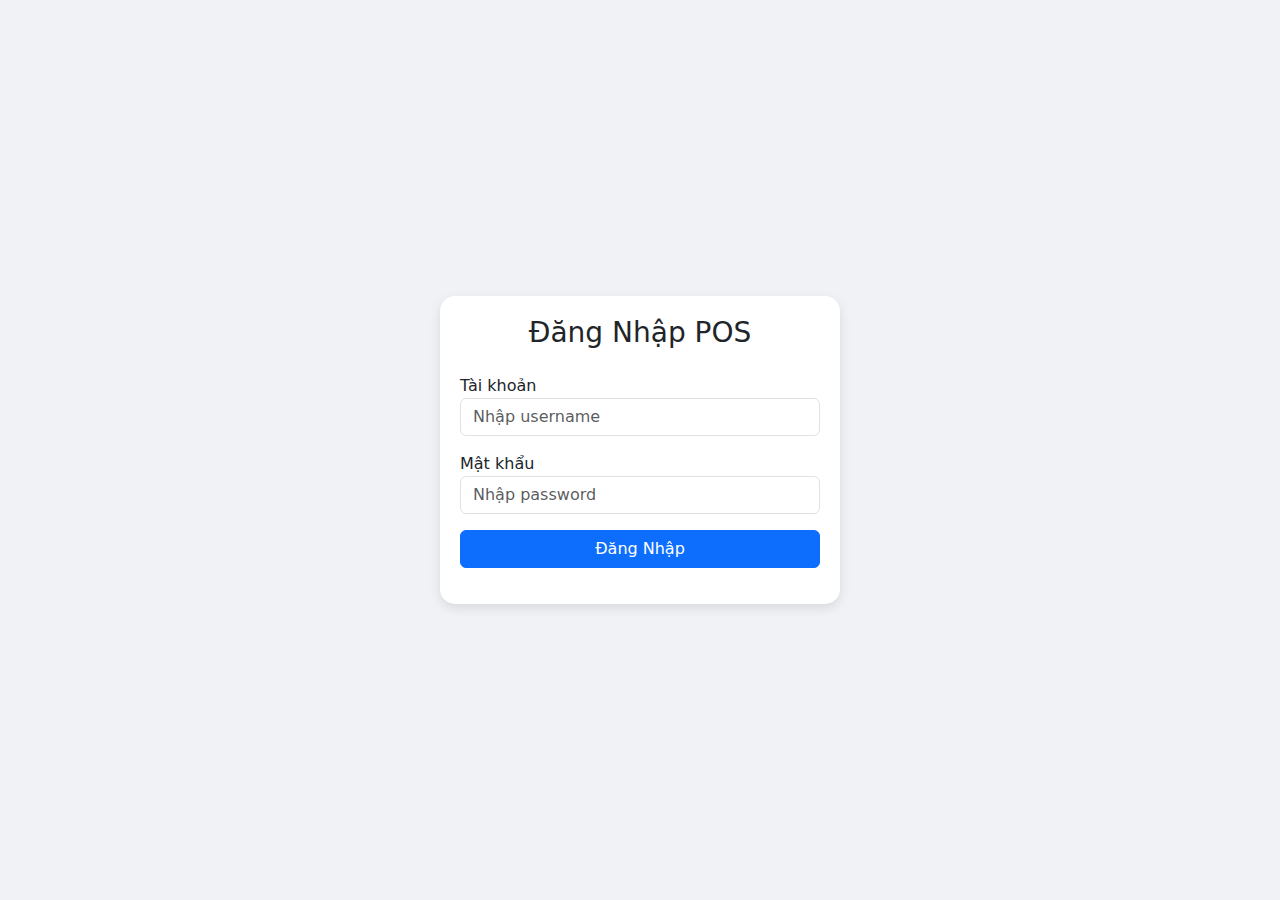
<file: PosSystem.Main/wwwroot/index.html>
<!DOCTYPE html>
<html lang="vi">

<head>
    <meta charset="UTF-8">
    <meta name="viewport" content="width=device-width, initial-scale=1.0">
    <title>POS Login</title>
    <link href="https://cdn.jsdelivr.net/npm/bootstrap@5.3.0/dist/css/bootstrap.min.css" rel="stylesheet">
    <style>
        body {
            background: #f0f2f5;
            display: flex;
            align-items: center;
            justify-content: center;
            height: 100vh;
        }

        .login-card {
            width: 100%;
            max-width: 400px;
            padding: 20px;
            border-radius: 15px;
            background: white;
            box-shadow: 0 4px 12px rgba(0, 0, 0, 0.1);
        }
    </style>
</head>

<body>
    <div class="login-card">
        <h3 class="text-center mb-4">Đăng Nhập POS</h3>
        <div class="mb-3">
            <label>Tài khoản</label>
            <input type="text" id="username" class="form-control" placeholder="Nhập username">
        </div>
        <div class="mb-3">
            <label>Mật khẩu</label>
            <input type="password" id="password" class="form-control" placeholder="Nhập password">
        </div>
        <button class="btn btn-primary w-100" onclick="login()">Đăng Nhập</button>
        <p class="text-danger mt-2 text-center" id="errorMsg"></p>
    </div>

    <script>
        async function login() {
            const user = document.getElementById('username').value;
            const pass = document.getElementById('password').value;
            const btn = document.querySelector('button');

            try {
                btn.disabled = true;
                btn.innerText = "Đang xử lý...";

                const res = await fetch('/api/Auth/login', {
                    method: 'POST',
                    headers: { 'Content-Type': 'application/json' },
                    body: JSON.stringify({ username: user, password: pass })
                });

                if (res.ok) {
                    const data = await res.json();
                    localStorage.setItem('posUser', JSON.stringify(data));
                    window.location.href = 'mobile.html';
                } else {
                    document.getElementById('errorMsg').innerText = "Sai thông tin đăng nhập!";
                }
            } catch (e) {
                alert("Lỗi kết nối server!");
            } finally {
                btn.disabled = false;
                btn.innerText = "Đăng Nhập";
            }
        }
    </script>
</body>

</html>
</file>
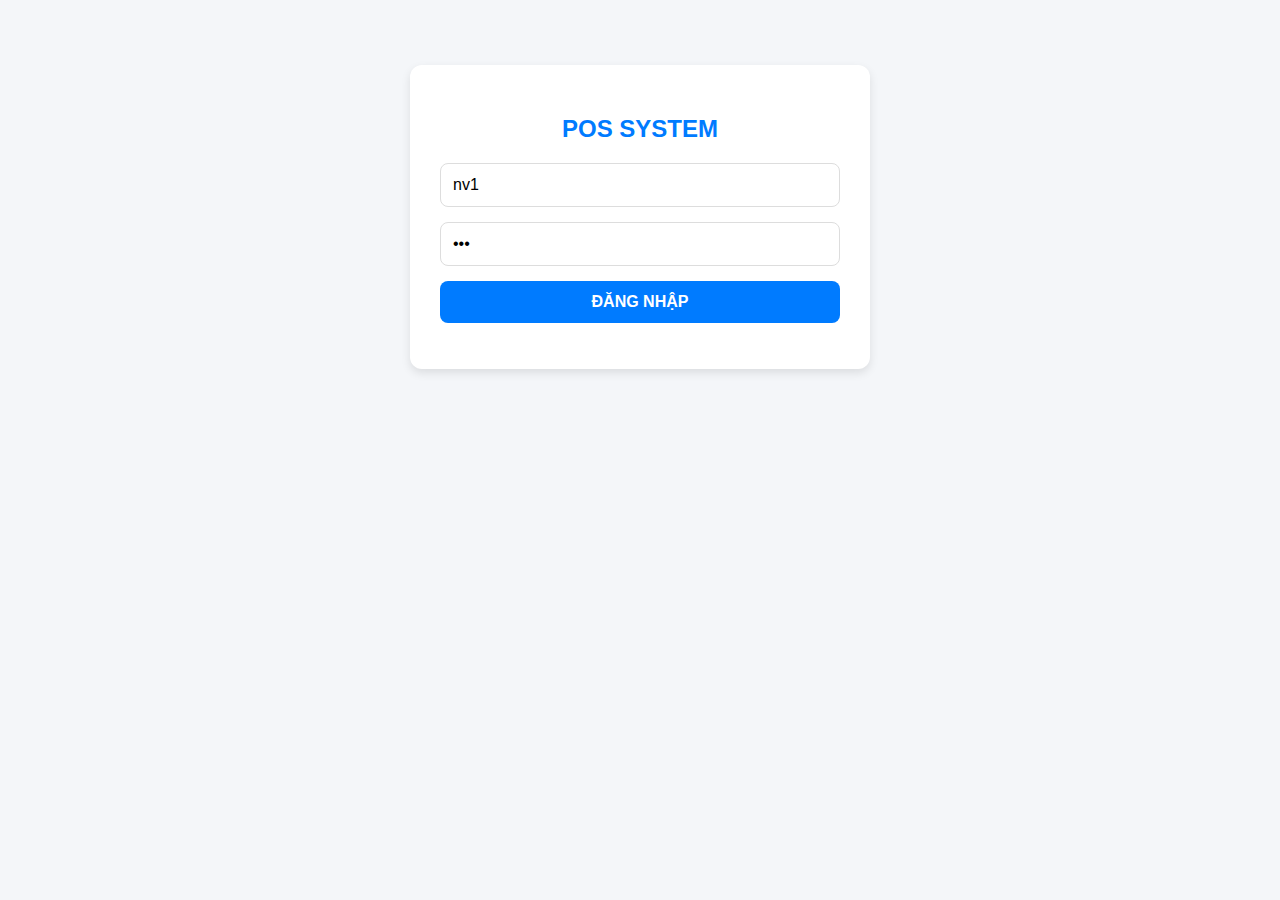
<file: publish/wwwroot/index.html>
<!DOCTYPE html>
<html lang="vi">

<head>
    <meta charset="UTF-8">
    <meta name="viewport" content="width=device-width, initial-scale=1.0, maximum-scale=1.0, user-scalable=no">
    <title>Đăng nhập POS</title>
    <link rel="manifest" href="manifest.json">
    <link rel="stylesheet" href="css/style.css">
</head>

<body>
    <div class="container">
        <div class="login-box">
            <h2 style="text-align: center; color: #007bff;">POS SYSTEM</h2>
            <div class="form-group">
                <input type="text" id="username" class="form-control" placeholder="Tên đăng nhập" value="nv1">
            </div>
            <div class="form-group">
                <input type="password" id="password" class="form-control" placeholder="Mật khẩu" value="123">
            </div>
            <button class="btn btn-primary" onclick="handleLogin()">ĐĂNG NHẬP</button>
            <p id="error-msg" style="color: red; text-align: center; margin-top: 10px;"></p>
        </div>
    </div>

    <script>
        async function handleLogin() {
            const user = document.getElementById('username').value;
            const pass = document.getElementById('password').value;
            const msg = document.getElementById('error-msg');

            try {
                // Gọi API Login
                const res = await fetch('/api/auth/login', {
                    method: 'POST',
                    headers: { 'Content-Type': 'application/json' },
                    body: JSON.stringify({ username: user, password: pass })
                });

                if (res.ok) {
                    const data = await res.json();
                    // Lưu thông tin nhân viên vào bộ nhớ trình duyệt
                    localStorage.setItem('currentUser', JSON.stringify(data));
                    // Chuyển sang màn hình bán hàng
                    window.location.href = '/pos.html';
                } else {
                    msg.innerText = "Sai tên đăng nhập hoặc mật khẩu!";
                }
            } catch (err) {
                msg.innerText = "Lỗi kết nối Server!";
            }
        }
    </script>
</body>

</html>
</file>
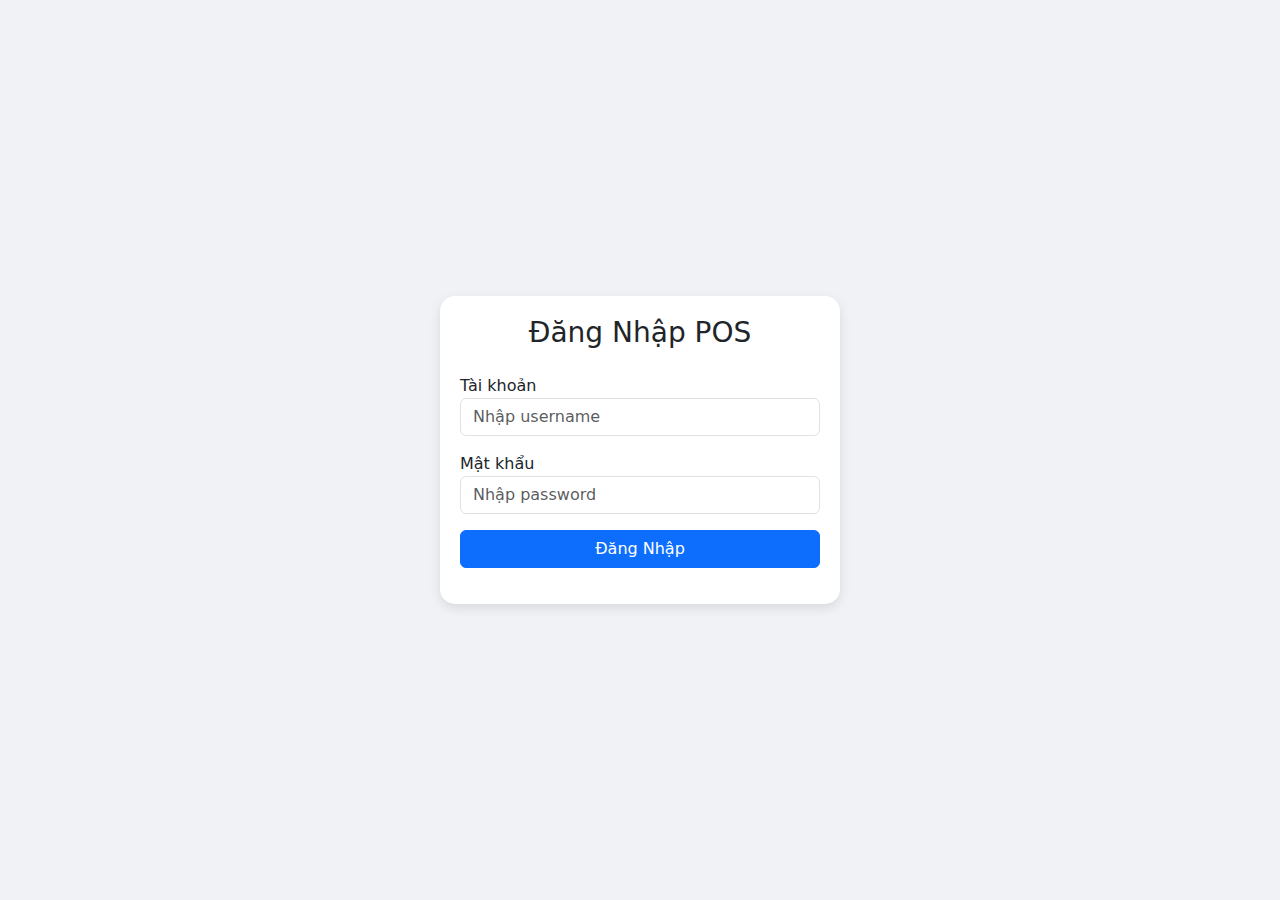
<file: PosSystem.Main/wwwroot/mobile.html>
<!DOCTYPE html>
<html lang="vi">

<head>
    <meta charset="UTF-8">
    <meta name="viewport" content="width=device-width, initial-scale=1, maximum-scale=1, user-scalable=no">
    <title>POS Mobile</title>
    <link href="https://cdn.jsdelivr.net/npm/bootstrap@5.3.0/dist/css/bootstrap.min.css" rel="stylesheet">
    <link rel="stylesheet" href="https://cdnjs.cloudflare.com/ajax/libs/font-awesome/6.0.0/css/all.min.css">
    <link rel="stylesheet" href="css/mobile-style.css">
</head>

<body>

    <div id="view-tables" class="view-section active">
        <div class="app-header d-flex justify-content-between align-items-center">
            <h5 class="m-0"><i class="fas fa-store"></i> Sơ đồ bàn</h5>
            <button class="btn btn-sm btn-outline-danger" onclick="logout()"><i
                    class="fas fa-sign-out-alt"></i></button>
        </div>

        <div class="bg-white p-2 border-bottom">
            <div class="table-filters d-flex" id="tableFilters">
            </div>
        </div>

        <div class="table-grid" id="tableGrid">
        </div>
    </div>

    <div id="view-detail" class="view-section">
        <div class="app-header d-flex align-items-center gap-3">
            <button class="btn btn-light" onclick="showView('view-tables')"><i class="fas fa-arrow-left"></i></button>
            <div class="flex-grow-1">
                <h5 class="m-0" id="detailTableName">Bàn...</h5>
                <span class="badge bg-success" id="detailTableStatus">Empty</span>
            </div>
            <div class="action-select-food" onclick="openMenuSelection()">
                <i class="fas fa-plus-circle"></i> CHỌN MÓN
            </div>
            <button class="btn btn-light text-dark" onclick="toggleActionMenu()"
                style="height: 40px; width: 40px; border-radius: 50%;">
                <i class="fas fa-ellipsis-v"></i>
            </button>
        </div>

        <ul class="nav nav-tabs table-tabs nav-fill mt-2 bg-white" role="tablist">
            <li class="nav-item">
                <a class="nav-link active" data-bs-toggle="tab" href="#tab-cart">Thực đơn đã gọi (Cart)</a>
            </li>
            <li class="nav-item">
                <a class="nav-link" data-bs-toggle="tab" href="#tab-confirmed">Đã xác nhận (Bếp)</a>
            </li>
        </ul>

        <div class="tab-content p-3 pb-5">
            <div id="tab-cart" class="tab-pane active">
                <div id="cartList" class="mb-5">
                    <div class="text-center text-muted mt-5">Chưa chọn món nào</div>
                </div>

                <div class="bottom-action-bar d-none" id="cartActionBar">
                    <div class="fw-bold">Tạm tính: <span id="cartTotalMoney" class="text-primary">0đ</span></div>
                    <button class="btn btn-primary" onclick="sendOrderToKitchen()">
                        <i class="fas fa-paper-plane"></i> Gửi thực đơn
                    </button>
                </div>
            </div>

            <div id="tab-confirmed" class="tab-pane">
                <div class="d-flex justify-content-between mb-2">
                    <span class="text-muted">Tổng tiền:</span>
                    <span class="fw-bold fs-5 text-danger" id="confirmedTotal">0đ</span>
                </div>
                <div id="confirmedList">
                    <div class="text-center mt-5">
                        <div class="spinner-border text-primary"></div>
                    </div>
                </div>
            </div>
        </div>
    </div>

    <div id="view-menu" class="view-section bg-white">
        <div class="app-header d-flex align-items-center gap-2">
            <button class="btn btn-light" onclick="cancelMenuSelection()"><i class="fas fa-times"></i></button>
            <input type="text" class="form-control" id="searchDish" placeholder="Tìm món ăn..." onkeyup="searchMenu()">
        </div>

        <div class="category-bar" id="categoryBar">
        </div>

        <div id="dishList" class="pb-5 mb-5">
        </div>

        <div class="bottom-action-bar" id="menuActionBar" style="display:none;">
            <div>Đã chọn: <b id="selectedCount">0</b> hàng hoá</div>
            <button class="btn btn-success" onclick="confirmMenuSelection()">
                <i class="fas fa-check"></i> Xong
            </button>
        </div>
    </div>

    <div class="position-fixed top-50 start-50 translate-middle p-3" style="z-index: 2000">
        <div id="liveToast" class="toast align-items-center text-white bg-success border-0" role="alert"
            aria-live="assertive" aria-atomic="true">
            <div class="d-flex">
                <div class="toast-body" id="toastMessage">
                    Thao tác thành công!
                </div>
                <button type="button" class="btn-close btn-close-white me-2 m-auto" data-bs-dismiss="toast"
                    aria-label="Close"></button>
            </div>
        </div>
    </div>
    <div class="modal fade" id="noteModal" tabindex="-1" aria-hidden="true">
        <div class="modal-dialog modal-dialog-centered">
            <div class="modal-content">
                <div class="modal-header py-2">
                    <h6 class="modal-title fw-bold">Ghi chú món ăn</h6>
                    <button type="button" class="btn-close" data-bs-dismiss="modal"></button>
                </div>
                <div class="modal-body">
                    <input type="hidden" id="noteTargetId"> <input type="hidden" id="noteType"> <textarea
                        class="form-control mb-2" id="noteInput" rows="3"
                        placeholder="Ví dụ: Ít đường, không đá..."></textarea>
                    <div class="d-flex gap-2 flex-wrap">
                        <span class="badge bg-light text-dark border p-2 cursor-pointer"
                            onclick="appendNote('Ít đá')">Ít đá</span>
                        <span class="badge bg-light text-dark border p-2 cursor-pointer"
                            onclick="appendNote('Ít đường')">Ít đường</span>
                        <span class="badge bg-light text-dark border p-2 cursor-pointer"
                            onclick="appendNote('Không hành')">Không hành</span>
                        <span class="badge bg-light text-dark border p-2 cursor-pointer"
                            onclick="appendNote('Mang về')">Mang về</span>
                    </div>
                </div>
                <div class="modal-footer py-1">
                    <button type="button" class="btn btn-primary w-100" onclick="saveNote()">Lưu Ghi Chú</button>
                </div>
            </div>
        </div>
    </div>
    <div id="actionSheetOverlay" class="action-sheet-overlay" onclick="toggleActionMenu()"></div>
    <div id="actionSheet" class="action-sheet">
        <div class="text-center text-muted mb-3"><small>Chức năng mở rộng</small></div>

        <button id="btnMenuRequest" class="action-btn bg-warning-subtle text-warning-emphasis"
            onclick="openConfirmModal('request')">
            <i class="fas fa-print"></i> Yêu cầu In / Thanh toán
        </button>

        <button id="btnMenuMove" class="action-btn bg-secondary-subtle text-secondary-emphasis"
            onclick="openMoveTableModal()">
            <i class="fas fa-exchange-alt"></i> Chuyển / Gộp bàn
        </button>

        <button id="btnMenuPay" class="action-btn bg-success-subtle text-success-emphasis"
            onclick="openConfirmModal('payment')">
            <i class="fas fa-money-bill-wave"></i> Thanh toán NGAY
        </button>

        <button class="btn btn-light w-100 mt-2 text-muted" onclick="toggleActionMenu()">Đóng</button>
    </div>

    <div id="moveTableModal" class="custom-modal-overlay">
        <div class="custom-modal">
            <div class="modal-header">Chọn bàn chuyển đến</div>
            <div class="modal-body">
                <div id="tableSelectGrid" class="table-select-grid">Loading...</div>
            </div>
            <div class="modal-footer">
                <button class="btn btn-light" onclick="closeModal('moveTableModal')">Hủy</button>
            </div>
        </div>
    </div>

    <div id="confirmModal" class="custom-modal-overlay">
        <div class="custom-modal">
            <div class="modal-header" id="confirmTitle">Xác nhận</div>
            <div class="modal-body text-center">
                <div class="mb-3"><i id="confirmIcon" class="fas fa-question-circle fa-3x text-primary"></i></div>
                <p id="confirmMessage">Bạn có chắc chắn?</p>
            </div>
            <div class="modal-footer">
                <button class="btn btn-light" onclick="closeModal('confirmModal')">Hủy</button>
                <button id="btnConfirmAction" class="btn btn-primary">Đồng ý</button>
            </div>
        </div>
    </div>

    <div id="cancelModal" class="custom-modal-overlay">
        <div class="custom-modal">
            <div class="modal-header">Hủy / Trả món</div>
            <div class="modal-body">
                <p id="cancelItemName" class="fw-bold text-center mb-0">Món ăn</p>
                <div class="qty-control">
                    <button class="btn-circle text-danger" onclick="adjustCancelQty(-1)">-</button>
                    <div class="qty-display" id="cancelQtyDisplay">1</div>
                    <button class="btn-circle text-success" onclick="adjustCancelQty(1)">+</button>
                </div>
                <div class="text-center text-muted small">Tối đa: <span id="cancelMaxQty">0</span></div>
            </div>
            <div class="modal-footer">
                <button class="btn btn-light" onclick="closeModal('cancelModal')">Đóng</button>
                <button class="btn btn-danger" onclick="submitCancelItem()">Xác nhận Hủy</button>
            </div>
        </div>
    </div>

    <script>
        function appendNote(text) {
            const el = document.getElementById('noteInput');
            el.value = el.value ? el.value + ', ' + text : text;
        }
    </script>

    <script src="https://cdn.jsdelivr.net/npm/bootstrap@5.3.0/dist/js/bootstrap.bundle.min.js"></script>
    <script src="js/signalr.min.js"></script>
    <script src="js/mobile-app.js"></script>
</body>

</html>
</file>
<file: publish/wwwroot/css/style.css>
:root {
    --primary: #007bff;
    --success: #28a745;
    --danger: #dc3545;
    --dark: #343a40;
    --light: #f8f9fa;
}

body {
    font-family: -apple-system, BlinkMacSystemFont, "Segoe UI", Roboto, sans-serif;
    margin: 0;
    padding: 0;
    background-color: #f4f6f9;
    user-select: none;
    /* Chặn bôi đen văn bản khi chạm */
}

/* Tiện ích */
.d-none {
    display: none !important;
}

.container {
    padding: 15px;
}

.btn {
    display: block;
    width: 100%;
    padding: 12px;
    border: none;
    border-radius: 8px;
    font-size: 16px;
    font-weight: bold;
    cursor: pointer;
    text-align: center;
}

.btn-primary {
    background: var(--primary);
    color: white;
}

.btn-danger {
    background: var(--danger);
    color: white;
}

/* Login Form */
.login-box {
    max-width: 400px;
    margin: 50px auto;
    background: white;
    padding: 30px;
    border-radius: 12px;
    box-shadow: 0 4px 10px rgba(0, 0, 0, 0.1);
}

.form-group {
    margin-bottom: 15px;
}

.form-control {
    width: 100%;
    padding: 12px;
    border: 1px solid #ddd;
    border-radius: 8px;
    box-sizing: border-box;
    font-size: 16px;
}

/* Màn hình Bàn (Dashboard) */
.header {
    background: var(--primary);
    color: white;
    padding: 15px;
    display: flex;
    justify-content: space-between;
    align-items: center;
    position: sticky;
    top: 0;
    z-index: 100;
}

.table-grid {
    display: grid;
    grid-template-columns: repeat(3, 1fr);
    /* 3 bàn 1 hàng */
    gap: 10px;
    padding: 10px;
}

.table-card {
    background: white;
    padding: 20px 10px;
    border-radius: 8px;
    text-align: center;
    box-shadow: 0 2px 5px rgba(0, 0, 0, 0.05);
    font-weight: bold;
    cursor: pointer;
    border: 2px solid transparent;
}

.table-card.empty {
    border-color: var(--success);
    color: var(--success);
}

.table-card.occupied {
    background: var(--danger);
    color: white;
    border-color: var(--danger);
}

/* --- PHẦN MỚI CHO TRANG ORDER --- */

/* Menu Tabs (Nhóm món ngang) */
.menu-tabs {
    display: flex;
    overflow-x: auto;
    background: white;
    padding: 10px;
    position: sticky;
    top: 60px;
    /* Dưới Header */
    z-index: 90;
    box-shadow: 0 2px 5px rgba(0, 0, 0, 0.05);
}

.tab-item {
    padding: 8px 15px;
    margin-right: 10px;
    background: #eee;
    border-radius: 20px;
    white-space: nowrap;
    font-weight: bold;
    color: #666;
}

.tab-item.active {
    background: var(--primary);
    color: white;
}

/* Danh sách món ăn */
.dish-grid {
    display: grid;
    grid-template-columns: 1fr 1fr;
    /* 2 món 1 hàng */
    gap: 10px;
    padding: 10px;
    padding-bottom: 80px;
    /* Để không bị nút giỏ hàng che */
}

.dish-card {
    background: white;
    border-radius: 8px;
    overflow: hidden;
    box-shadow: 0 2px 4px rgba(0, 0, 0, 0.1);
}

.dish-img {
    width: 100%;
    height: 120px;
    object-fit: cover;
    background: #ddd;
}

.dish-info {
    padding: 10px;
}

.dish-name {
    font-weight: bold;
    font-size: 14px;
    margin-bottom: 5px;
    height: 40px;
    overflow: hidden;
}

.dish-price {
    color: var(--danger);
    font-weight: bold;
}

/* Nút Giỏ hàng nổi */
.cart-floating {
    position: fixed;
    bottom: 0;
    left: 0;
    width: 100%;
    background: white;
    padding: 15px;
    box-shadow: 0 -2px 10px rgba(0, 0, 0, 0.1);
    display: flex;
    justify-content: space-between;
    align-items: center;
    box-sizing: border-box;
}

.cart-total {
    font-size: 18px;
    font-weight: bold;
    color: var(--danger);
}

.btn-order {
    width: 150px;
    background: var(--success);
}

/* Popup xác nhận */
.modal {
    position: fixed;
    top: 0;
    left: 0;
    width: 100%;
    height: 100%;
    background: rgba(0, 0, 0, 0.5);
    display: flex;
    justify-content: center;
    align-items: center;
    z-index: 200;
}

.modal-content {
    background: white;
    padding: 20px;
    border-radius: 10px;
    width: 80%;
    max-height: 80vh;
    overflow-y: auto;
}

/* --- PHẦN GIAO DIỆN TAB CHUYỂN ĐỔI --- */
.nav-segment {
    display: flex;
    background: white;
    padding: 10px;
    border-bottom: 1px solid #ddd;
}

.segment-btn {
    flex: 1;
    padding: 10px;
    text-align: center;
    border: 1px solid var(--primary);
    color: var(--primary);
    font-weight: bold;
    cursor: pointer;
}

.segment-btn:first-child {
    border-radius: 8px 0 0 8px;
}

.segment-btn:last-child {
    border-radius: 0 8px 8px 0;
}

.segment-btn.active {
    background: var(--primary);
    color: white;
}

/* Danh sách món đã gọi (Dạng list đơn giản) */
.ordered-list {
    padding: 10px;
    background: white;
    min-height: calc(100vh - 150px);
}

.order-item {
    display: flex;
    justify-content: space-between;
    padding: 12px 0;
    border-bottom: 1px solid #eee;
    align-items: center;
}

.item-badge {
    font-size: 12px;
    padding: 4px 8px;
    border-radius: 4px;
    color: white;
    font-weight: bold;
}

.status-new {
    background: #17a2b8;
}

/* Mới gọi */
.status-sent {
    background: #28a745;
}

/* Đã gửi bếp */

.empty-state {
    text-align: center;
    color: #999;
    margin-top: 50px;
}

/* --- PHẦN GIAO DIỆN TAB CHUYỂN ĐỔI --- */
.nav-segment {
    display: flex;
    background: white;
    padding: 10px;
    border-bottom: 1px solid #ddd;
}

.segment-btn {
    flex: 1;
    padding: 10px;
    text-align: center;
    border: 1px solid var(--primary);
    color: var(--primary);
    font-weight: bold;
    cursor: pointer;
}

.segment-btn:first-child {
    border-radius: 8px 0 0 8px;
}

.segment-btn:last-child {
    border-radius: 0 8px 8px 0;
}

.segment-btn.active {
    background: var(--primary);
    color: white;
}

/* Danh sách món đã gọi (Dạng list đơn giản) */
.ordered-list {
    padding: 10px;
    background: white;
    min-height: calc(100vh - 150px);
}

.order-item {
    display: flex;
    justify-content: space-between;
    padding: 12px 0;
    border-bottom: 1px solid #eee;
    align-items: center;
}

.item-badge {
    font-size: 12px;
    padding: 4px 8px;
    border-radius: 4px;
    color: white;
    font-weight: bold;
}

.status-new {
    background: #17a2b8;
}

/* Mới gọi */
.status-sent {
    background: #28a745;
}

/* Đã gửi bếp */

.empty-state {
    text-align: center;
    color: #999;
    margin-top: 50px;
}
</file>
<file: PosSystem.Main/wwwroot/css/mobile-style.css>
:root {
    --primary-color: #ff6b6b;
    /* Màu cam đỏ chủ đạo cho F&B */
    --secondary-color: #4ecdc4;
    --bg-light: #f8f9fa;
    --text-dark: #2d3436;
}

body {
    font-family: 'Segoe UI', Tahoma, Geneva, Verdana, sans-serif;
    background-color: var(--bg-light);
    color: var(--text-dark);
    -webkit-tap-highlight-color: transparent;
    padding-bottom: 80px;
    /* Chừa chỗ cho bottom bar */
}

/* Các màn hình (Views) */
.view-section {
    display: none;
    /* Mặc định ẩn, JS sẽ bật lên */
    min-height: 100vh;
}

.view-section.active {
    display: block;
    animation: fadeIn 0.2s;
}

@keyframes fadeIn {
    from {
        opacity: 0;
    }

    to {
        opacity: 1;
    }
}

/* Header */
.app-header {
    background: white;
    box-shadow: 0 2px 10px rgba(0, 0, 0, 0.05);
    position: sticky;
    top: 0;
    z-index: 1000;
    padding: 10px 15px;
}

/* Filter Bàn */
.table-filters {
    overflow-x: auto;
    white-space: nowrap;
    padding-bottom: 5px;
}

.filter-btn {
    border-radius: 20px;
    padding: 5px 15px;
    margin-right: 8px;
    border: 1px solid #ddd;
    background: white;
    color: #666;
}

.filter-btn.active {
    background: var(--primary-color);
    color: white;
    border-color: var(--primary-color);
}

/* Grid Bàn */
.table-grid {
    display: grid;
    grid-template-columns: repeat(auto-fill, minmax(100px, 1fr));
    gap: 10px;
    padding: 15px;
}

.table-card {
    background: white;
    border-radius: 12px;
    padding: 20px 10px;
    text-align: center;
    box-shadow: 0 2px 5px rgba(0, 0, 0, 0.05);
    cursor: pointer;
    border: 2px solid transparent;
}

.table-card.occupied {
    background-color: #fff3cd;
    /* Màu vàng nhạt cho bàn có khách */
    border-color: #ffc107;
}

.table-card.selected {
    border-color: var(--primary-color);
}

/* Chi tiết bàn */
.table-tabs .nav-link {
    color: #666;
    font-weight: 600;
}

.table-tabs .nav-link.active {
    color: var(--primary-color);
    border-bottom: 3px solid var(--primary-color);
}

.action-select-food {
    color: var(--primary-color);
    font-weight: bold;
    cursor: pointer;
}

/* Danh sách món (Menu Selection) */
.category-bar {
    position: sticky;
    top: 60px;
    /* Dưới header chính */
    background: #fff;
    z-index: 999;
    padding: 10px;
    overflow-x: auto;
    white-space: nowrap;
    border-bottom: 1px solid #eee;
}

.dish-item {
    display: flex;
    justify-content: space-between;
    align-items: center;
    background: white;
    padding: 15px;
    border-bottom: 1px solid #eee;
}

.dish-info h6 {
    margin: 0;
    font-weight: 600;
}

.dish-price {
    color: var(--primary-color);
    font-weight: bold;
}

.qty-control {
    display: flex;
    align-items: center;
    gap: 10px;
}

.btn-qty {
    width: 32px;
    height: 32px;
    border-radius: 50%;
    border: 1px solid #ddd;
    display: flex;
    align-items: center;
    justify-content: center;
    font-weight: bold;
    background: white;
}

.btn-qty.active {
    background: var(--primary-color);
    color: white;
    border: none;
}

/* Bottom Floating Bar */
.bottom-action-bar {
    position: fixed;
    bottom: 0;
    left: 0;
    width: 100%;
    background: white;
    padding: 15px;
    box-shadow: 0 -2px 10px rgba(0, 0, 0, 0.1);
    z-index: 1050;
    display: flex;
    justify-content: space-between;
    align-items: center;
}

/* --- ACTION SHEET (Menu trượt từ dưới) --- */
.action-sheet-overlay {
    display: none;
    position: fixed;
    top: 0;
    left: 0;
    right: 0;
    bottom: 0;
    background: rgba(0, 0, 0, 0.5);
    z-index: 2000;
}

.action-sheet {
    position: fixed;
    bottom: 0;
    left: 0;
    right: 0;
    background: white;
    border-top-left-radius: 20px;
    border-top-right-radius: 20px;
    padding: 20px;
    z-index: 2001;
    transform: translateY(100%);
    transition: transform 0.3s ease-out;
}

.action-sheet.show {
    transform: translateY(0);
}

.action-btn {
    width: 100%;
    padding: 12px;
    margin-bottom: 10px;
    border-radius: 10px;
    font-weight: bold;
    text-align: left;
    border: none;
    display: flex;
    align-items: center;
}

.action-btn i {
    width: 30px;
    text-align: center;
    margin-right: 10px;
}

/* --- CUSTOM MODAL (Popup giữa màn hình) --- */
.custom-modal-overlay {
    display: none;
    position: fixed;
    top: 0;
    left: 0;
    right: 0;
    bottom: 0;
    background: rgba(0, 0, 0, 0.6);
    z-index: 3000;
    align-items: center;
    justify-content: center;
}

.custom-modal {
    background: white;
    width: 90%;
    max-width: 400px;
    border-radius: 12px;
    overflow: hidden;
    box-shadow: 0 5px 15px rgba(0, 0, 0, 0.3);
    animation: zoomIn 0.2s;
}

.modal-header {
    padding: 15px;
    background: #f8f9fa;
    border-bottom: 1px solid #eee;
    font-weight: bold;
    font-size: 1.1em;
}

.modal-body {
    padding: 20px;
    max-height: 60vh;
    overflow-y: auto;
}

.modal-footer {
    padding: 10px;
    text-align: right;
    border-top: 1px solid #eee;
    display: flex;
    gap: 10px;
    justify-content: flex-end;
}

@keyframes zoomIn {
    from {
        transform: scale(0.9);
        opacity: 0;
    }

    to {
        transform: scale(1);
        opacity: 1;
    }
}

/* --- SELECTION GRID (Chọn bàn) --- */
.table-select-grid {
    display: grid;
    grid-template-columns: repeat(3, 1fr);
    gap: 10px;
}

.table-option {
    padding: 10px;
    border: 1px solid #ddd;
    border-radius: 8px;
    text-align: center;
    cursor: pointer;
    background: #fff;
}

.table-option.active {
    background: #007bff;
    color: white;
    border-color: #007bff;
}

.table-option.occupied {
    background: #fff3cd;
    border-color: #ffeeba;
}

/* --- QUANTITY CONTROL (+/-) --- */
.qty-control {
    display: flex;
    align-items: center;
    justify-content: center;
    gap: 15px;
    margin: 20px 0;
}

.btn-circle {
    width: 40px;
    height: 40px;
    border-radius: 50%;
    border: 1px solid #ddd;
    background: white;
    font-size: 20px;
    font-weight: bold;
    display: flex;
    align-items: center;
    justify-content: center;
}

.qty-display {
    font-size: 24px;
    font-weight: bold;
    width: 50px;
    text-align: center;
}
</file>
